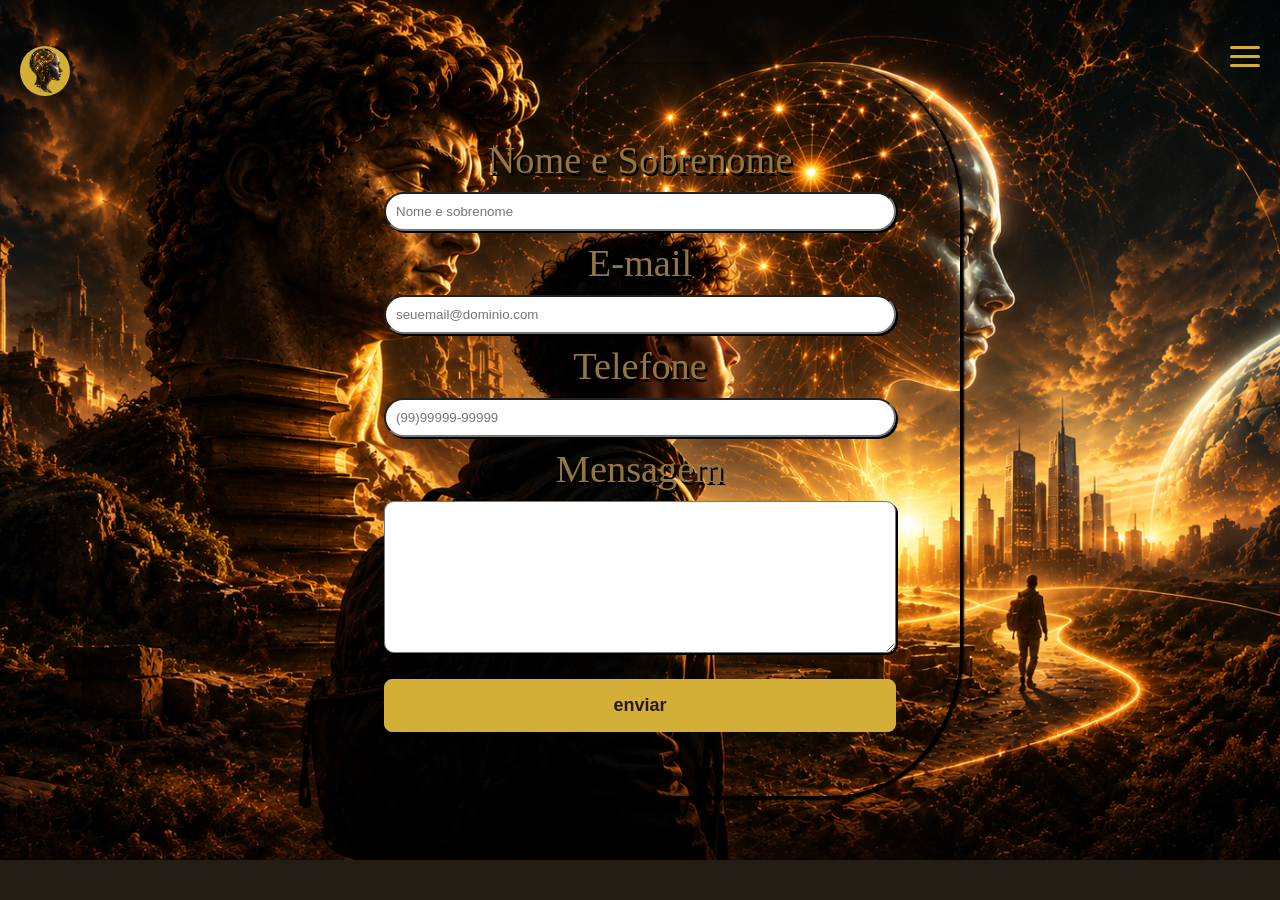
<file: pg2.html>
<!DOCTYPE html>
<html lang="pt-br">

<head>
    <meta charset="UTF-8">
    <meta name="viewport" content="width=device-width, initial-scale=1.0">
    <link rel="stylesheet" href="style2.css">
    <title>Formulario</title>
</head>

<body>
    <main>
        <div class="palco-inicio">
            <header>
                <nav>
                    <div class="logo">
                        <img src="img/Perfil de Cabeça Cibernética Dourada.png" alt="">
                    </div>
                    <button class="menu-hamburguer" id="menu">
                        <span></span>
                        <span></span>
                        <span></span>
                    </button>

                    <div class="barra" id="links">
                        <a href="index.html">inicio</a>
                        <a href="pg2.html">Formulario</a>
                    </div>
                </nav>
            </header>

        </div>
    </main>

    <section>
        <main>


            <form action="conteudo-form">

                <div class="form">

                    <label for="nome">Nome e Sobrenome</label>
                    <input type="text" id="nome" class="input-padrao" required placeholder="Nome e sobrenome">
                    <label for="email">E-mail</label>
                    <input type="email" id="email" class="input-padrao" required placeholder="seuemail@dominio.com">
                    <label for="telefone">Telefone</label>
                    <input type="tel" id="telefone" class="input-padrao" required placeholder="(99)99999-99999">

                    <label for="mensagem">Mensagem</label>
                    <textarea name="" id="mensagem" cols="68" rows="10"></textarea>

                    <button class="btnf">enviar</button>


                </div>
            </form>
        </main>
    </section>

    <script src="scriptpg2.js"></script>
</body>

</html>
</file>
<file: style2.css>
@import url('https://fonts.googleapis.com/css2?family=Bebas+Neue&family=Permanent+Marker&display=swap');

* {
    margin: 0;
    padding: 0;
    box-sizing: border-box;
}

body {
    background-color: #231d15;
    background-image: url(img/Viajante\ entre\ ruínas\ e\ estrelas.png);
    background-position: center;
    background-size: cover;
    background-repeat: no-repeat;
    height: 200%;
    font-family: "Permanent Marker", cursive;
}

header {
    position: fixed;
    top: 0;
    left: 0;
    width: 100%;
    z-index: 10;
}

nav {
    display: flex;
    justify-content: space-between;
    margin-top: 2%;

    padding: 20px;



}

.menu-hamburguer {
    background: transparent;
    border: none;
    cursor: pointer;
    display: flex;
    flex-direction: column;
    gap: 6px;

}

.menu-hamburguer span {
    width: 30px;
    height: 3px;
    background-color: white;
    border-radius: 5px;
    z-index: 1;
    background-color: #d4af37;
    transition: transform 0.3s ease;
}

.menu-hamburguer:hover {
    transform: scale(1.1);
    z-index: 1;
}

.barra {
    display: none;
    flex-direction: column;
    gap: 10px;

    position: absolute;
    z-index: 1;
    top: 45%;
    right: 3%;


    padding: 20px;

    background-color: #071C19;
    border-radius: 25px;
}

.barra {
    display: none;
}

.barra.aberto {
    display: flex;
}

.logo img {
    color: #C5A36A;
    height: 50px;
    background-color: #d4af37;
    border-radius: 50px;
    top: 0%;
}



.barra a {
    text-decoration: none;
    /* Remove o sublinhado padrão */
    color: #C5A36A;
    /* Cor do texto */
    position: relative;

    /* Cria o risquinho usando um gradiente de fundo */
    background-image: linear-gradient(#C5A36A, #C5A36A);
    background-repeat: no-repeat;

    /* Controla o tamanho e a posição inicial do risquinho (largura 0, altura 2px) */
    background-size: 0% 2px;
    background-position: bottom left;

    /* Define a velocidade da animação (0.3 segundos) */
    transition: background-size 0.3s ease-in-out;

    font-size: 20px;
}

.barra a:hover {
    background-size: 100% 2px;
}


.form {

    display: flex;
    text-align: center;
    justify-content: center;
    flex-direction: column;
    width: 50%;

    margin: 0 auto;
    margin-top: 5%;
    margin-bottom: 5%;

    padding: 5%;
    border-radius: 20%;
    box-shadow: 2px 2px 2px 2px black;


}

.form label {
    margin: 10px;
    color: #947642;
    font-size: 3vw;
    text-shadow: 2px 3px black;
}

.form input {
    padding: 10px;
    border-radius: 20px;
    box-shadow: 2px 2px black;
}

.form textarea {

    border-radius: 10px;
    box-shadow: 2px 2px black;
}

.btnf {
    display: inline-flex;
    align-items: center;
    justify-content: center;

    padding: 15px 30px;
    background-color: #d4af37;
    color: #26180F;
    margin-top: 5%;

    border: 1px solid #d4af37;
    border-radius: 8px;

    text-decoration: none;
    font-size: 18px;
    font-weight: bold;

    cursor: pointer;
    transition: 0.3s;
}

.btnf:hover {
    background-color: transparent;
    color: #d4af37;
}
</file>
